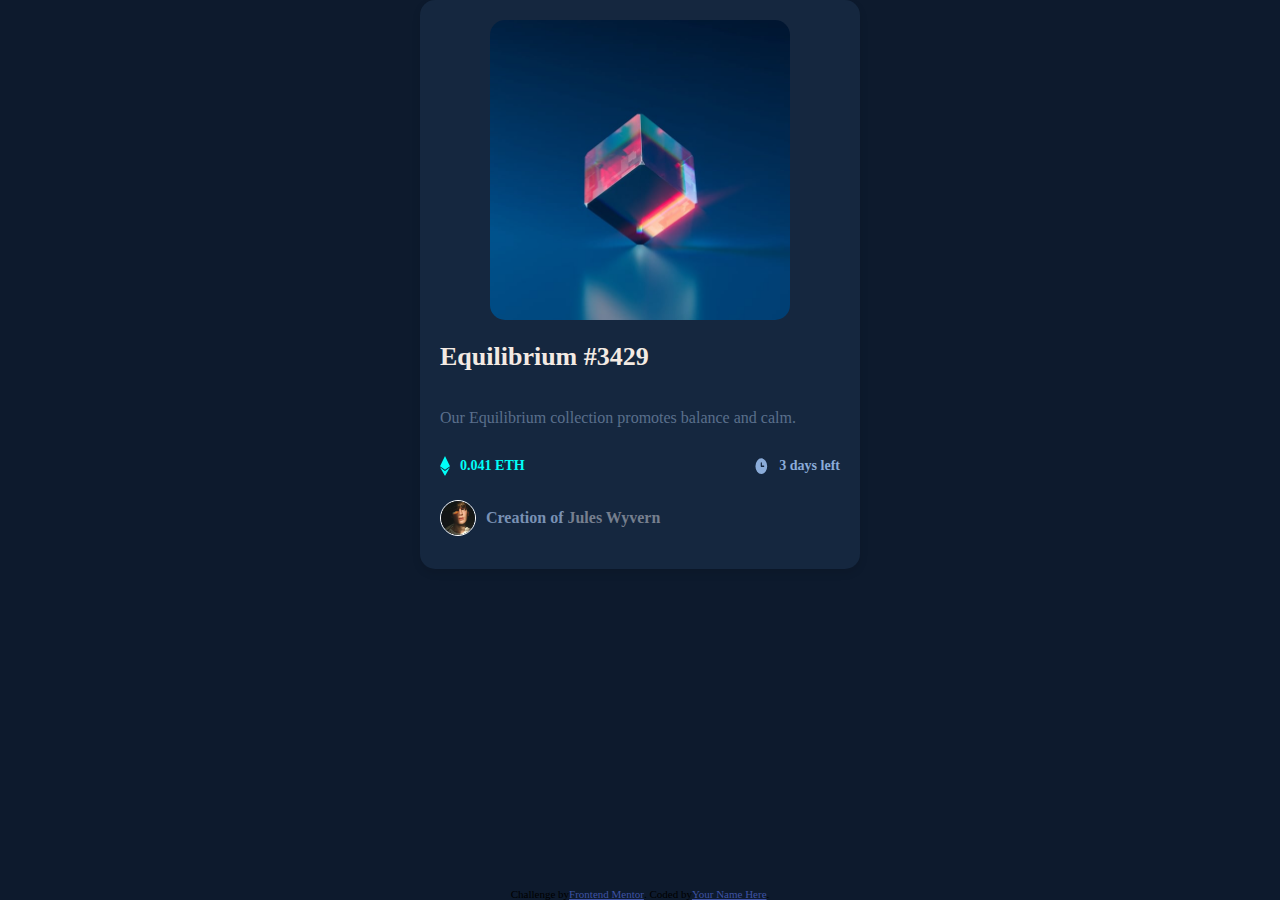
<file: index.html>
<!DOCTYPE html>
<html lang="en">
<head>
  <meta charset="UTF-8">
  <meta name="viewport" content="width=device-width, initial-scale=1.0"> <!-- displays site properly based on user's device -->

  <link rel="icon" type="image/png" sizes="32x32" href="./images/favicon-32x32.png">
  <title>Frontend Mentor | NFT preview card component</title>
  <link rel="stylesheet" href="index1.css">

  <!-- Feel free to remove these styles or customise in your own stylesheet 👍 -->
</head>
<body>
<div class="card">
  <img src="image-equilibrium.jpg" alt="">
  <h2>Equilibrium #3429</h2>
  <p>Our Equilibrium collection promotes balance and calm.</p>
  <div class="details">
    <div class="d1">
      <img src="icon-ethereum.svg" alt="" style="height: 20px; width: 10px;">
  <h3> 0.041 ETH</h3>    
    </div>
    <div class="d2">
      <img src="icon-clock.svg" alt="" style="height: 20px; width: 15px;">
    <h3 >  3 days left</h3>
    </div>
  </div>
  <div class="creation">
    <img src="image-avatar.png">
    <h4>Creation of <span style="color:#767F8E; font-weight:bolder; ">Jules Wyvern</span></h4>
  </div>
</div>
  <div class="attribution">
    Challenge by <a href="https://www.frontendmentor.io?ref=challenge" target="_blank">Frontend Mentor</a>. 
    Coded by <a href="#">Your Name Here</a>.
  </div>
</body>
</html>
</file>
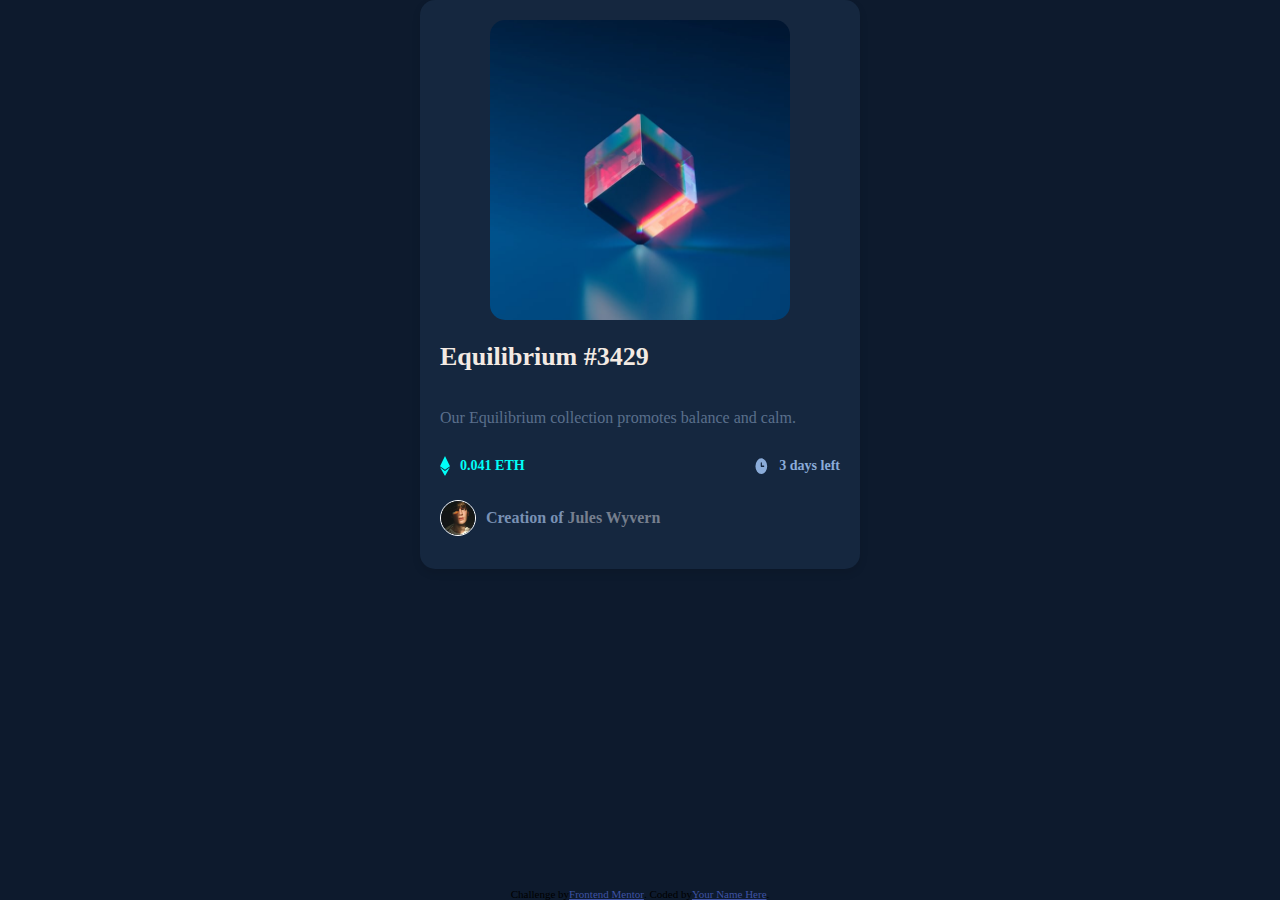
<file: index1.html>
<!DOCTYPE html>
<html lang="en">
<head>
  <meta charset="UTF-8">
  <meta name="viewport" content="width=device-width, initial-scale=1.0"> <!-- displays site properly based on user's device -->

  <link rel="icon" type="image/png" sizes="32x32" href="./images/favicon-32x32.png">
  <title>Frontend Mentor | NFT preview card component</title>
  <link rel="stylesheet" href="index1.css">

</head>
<body>
<div class="card">
  <img src="image-equilibrium.jpg" alt="">
  <h2>Equilibrium #3429</h2>
  <p>Our Equilibrium collection promotes balance and calm.</p>
  <div class="details">
    <div class="d1">
      <img src="icon-ethereum.svg" alt="" style="height: 20px; width: 10px;">
  <h3> 0.041 ETH</h3>    
    </div>
    <div class="d2">
      <img src="icon-clock.svg" alt="" style="height: 20px; width: 15px;">
    <h3 >  3 days left</h3>
    </div>
  </div>
  <div class="creation">
    <img src="image-avatar.png">
    <h4>Creation of <span style="color:#767F8E; font-weight:bolder; ">Jules Wyvern</span></h4>
  </div>
</div>
  <div class="attribution">
    Challenge by <a href="https://www.frontendmentor.io?ref=challenge" target="_blank">Frontend Mentor</a>. 
    Coded by <a href="#">Your Name Here</a>.
  </div>
</body>
</html>
</file>
<file: index1.css>
.attribution {
   font-size: 11px; text-align: center;
   display: flex;
   flex-direction: row;
   padding-top: 20px;
  }
.attribution a { color: hsl(228, 45%, 44%); }
body {
    display: flex;
    justify-content: space-between;
    align-items: center;
    height: 100vh;
    margin: 0;
    background-color: #0D1A2D; /* Light background color */
    flex-direction: column;
  }
  
  .card {
    display: flex;
    flex-direction: column;
    background-color: #15273F; /* Card background */
    border-radius: 15px;
    padding: 20px; /* Adjusted padding */
    width: 70%; /* Make it responsive */
    max-width: 400px; /* Max width of the card */
    box-shadow: 0px 4px 8px rgba(0, 0, 0, 0.1); /* Optional shadow for better visibility */
    overflow: hidden;
    justify-content:center;
    box-shadow: #F3EAE3;
    
    }
 .card h2{
    color: #F3EAE3;
    font-size: 26px;
 }
 .card p{
    color: #5A6F8C;
    font-size: 16px;
 }
.card img{
    border-radius: 15px;
    max-height: 300px;
    max-width: 800PX;
    justify-content: center;
    align-items: center;
    margin: auto;
}
.creation img{
    height: 34px;
    width: 34px;
    margin: 0%;
    border: 1px solid #ffffff;
    border-radius: 150px;

  
}
.details{
    display: flex;
    flex-direction: row;
    justify-content: space-between;
    align-items:center
}
.d1{
    display: flex;
    flex-direction: row;
    justify-content: center;
    align-items: center;
    gap: 10px;
    color: #00FFF8;
    font-size: 12px;

}
.d2{
    display: flex;
    flex-direction: row;
    justify-content: space-around;
    align-items: center;
    gap: 10px;
    color: #8BACD9;
    font-size: 12px;
    
}
.creation{
    display: flex;
    flex-direction: row;
    color: #7991B4;
    align-items: center;
    gap: 10px;
    
}
</file>
